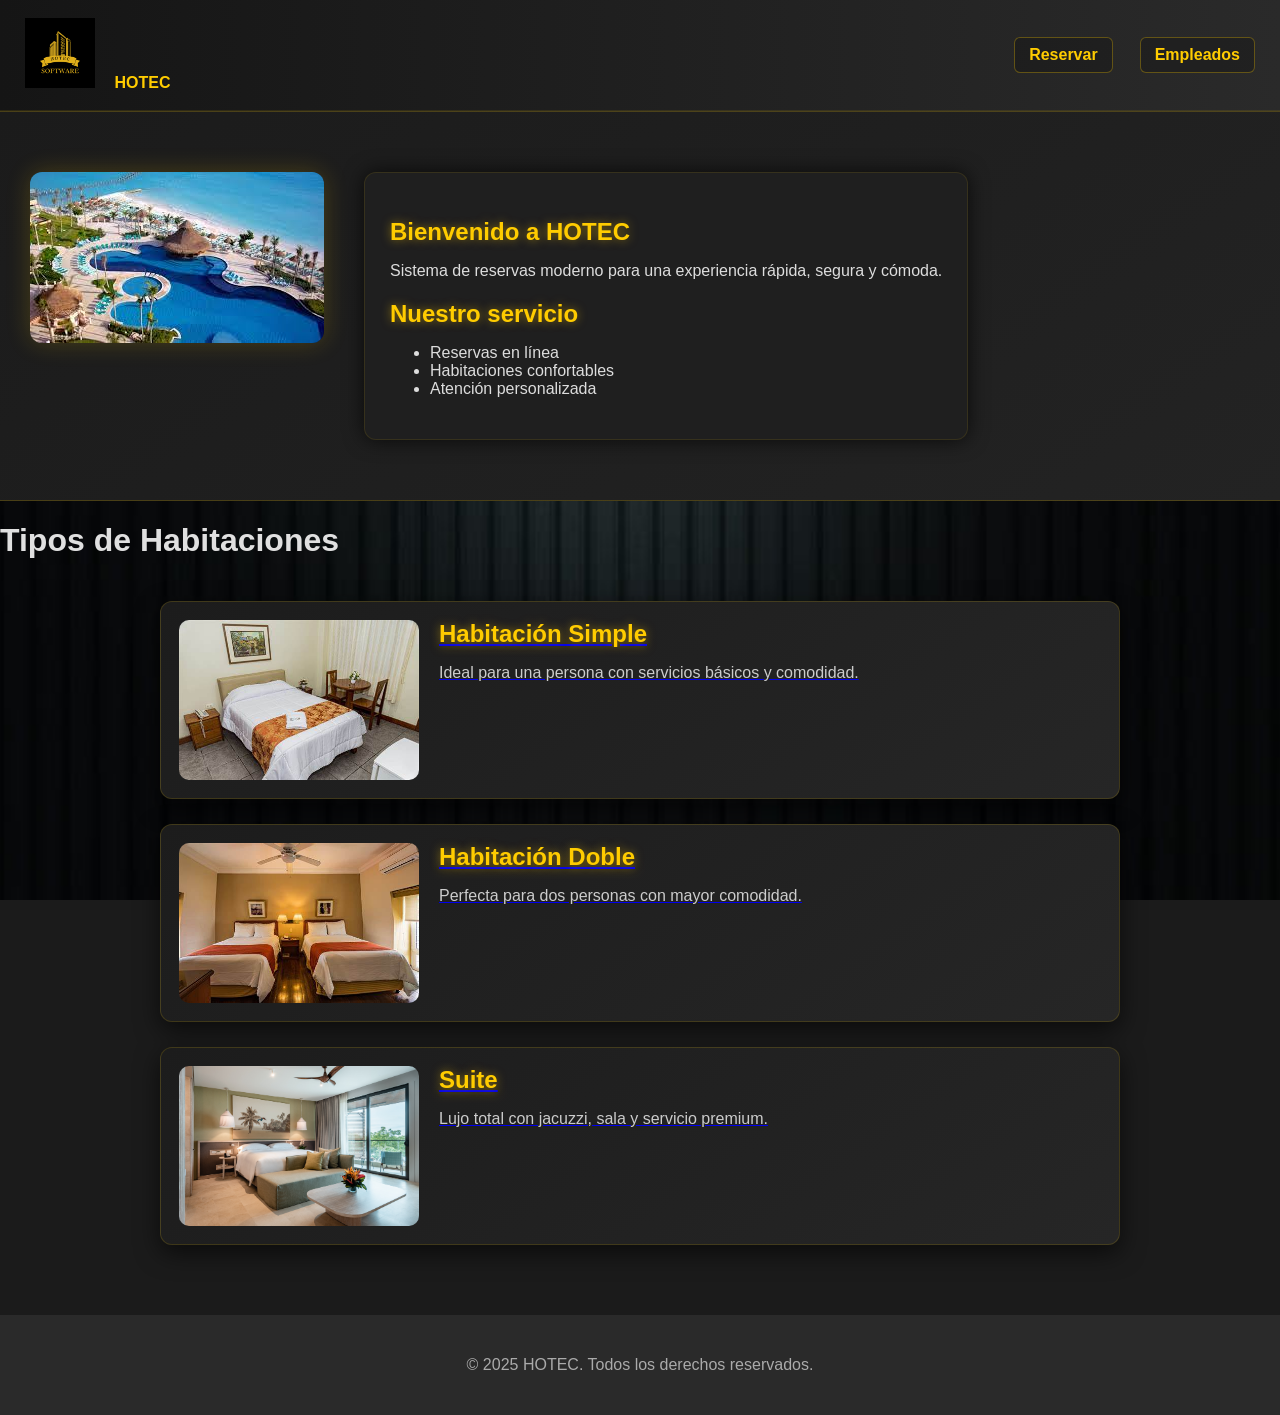
<file: HOTEC_VF/HOTEC/index.html>
<!DOCTYPE html>
<html class="no-js" lang="es" dir="ltr">
<head>
  <meta charset="utf-8">

  <link rel="stylesheet" href="assets/css/main.css">

  <link rel="icon" href="assets/img/LogoH.png" type="image/png">

  <title>HOTEC: Reservas</title>
</head>

<body>

<!-- NAV -->
<nav class="top-bar">
  <div class="top-bar-title">
    <img src="assets/img/LogoH.png" alt="Logotipo" class="logo">
    <a href="#"><strong>HOTEC</strong></a>
  </div>

  <div class="topbar-responsive-links">
    <ul class="menu simple">

      <!-- SOLO CLIENTES -->
      <li><a href="reservar.php">Reservar</a></li>

      <!-- EMPLEADOS -->
      <li><a href="../HOTEC/views/login_view.php">Empleados</a></li>

    </ul>
  </div>
</nav>

<!-- HERO -->
<div class="work-feature-block row">

  <div class="columns medium-7">
    <img class="work-feature-block-image" src="assets/img/PPH.jpeg" alt="Hotel"/>
  </div>

  <div class="columns medium-5">

    <h2>Bienvenido a HOTEC</h2>
    <p>
      Sistema de reservas moderno para una experiencia rápida, segura y cómoda.
    </p>

    <h2>Nuestro servicio</h2>
    <ul>
      <li>Reservas en línea</li>
      <li>Habitaciones confortables</li>
      <li>Atención personalizada</li>
    </ul>

  </div>

</div>

<!-- TIPOS DE HABITACIÓN -->

<h1>Tipos de Habitaciones</h1>

<div class="room-section">

  <!-- SIMPLE -->
  <a href="habitacion_simple.html">
    <div class="room-card">
      <img src="assets/img/simple.jpeg" alt="Simple">
      <div class="room-info">
        <h2>Habitación Simple</h2>
        <p>Ideal para una persona con servicios básicos y comodidad.</p>
      </div>
    </div>
  </a>

  <!-- DOBLE -->
  <a href="habitacion_doble.html">
    <div class="room-card">
      <img src="assets/img/Doble.jpeg" alt="Doble">
      <div class="room-info">
        <h2>Habitación Doble</h2>
        <p>Perfecta para dos personas con mayor comodidad.</p>
      </div>
    </div>
  </a>

  <!-- SUITE -->
  <a href="habitacion_suite.html">
    <div class="room-card">
      <img src="assets/img/SUITE.jpeg" alt="Suite">
      <div class="room-info">
        <h2>Suite</h2>
        <p>Lujo total con jacuzzi, sala y servicio premium.</p>
      </div>
    </div>
  </a>

</div>

<!-- FOOTER -->
<footer>
  <p>&copy; 2025 HOTEC. Todos los derechos reservados.</p>
</footer>

</body>
</html>
</file>
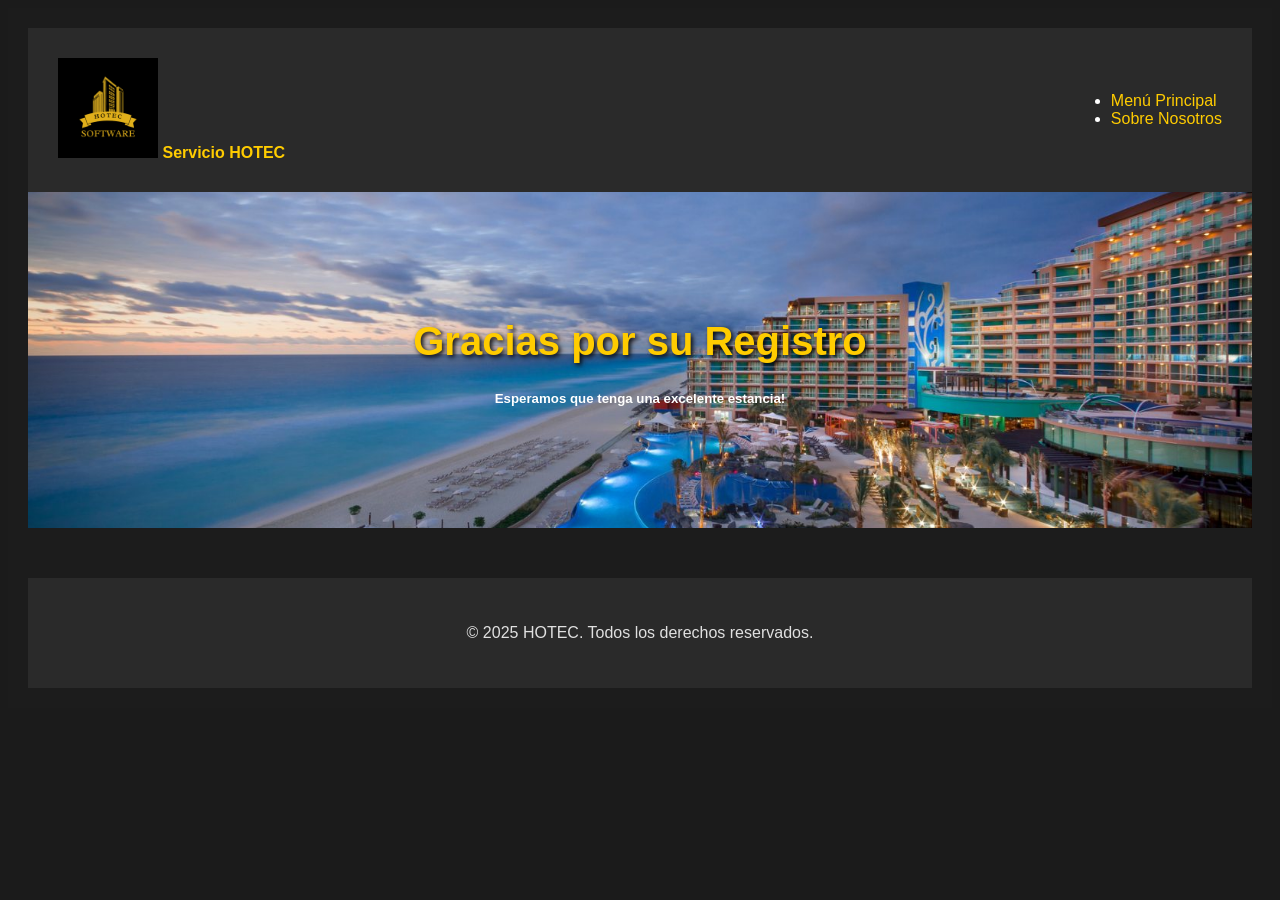
<file: HOTEC/AG.html>
<!DOCTYPE html>
<html lang="es">
<head>
  <meta charset="utf-8">
  <link rel="stylesheet" href="css/style.css">
  <link rel="icon" href="LogoH.png" type="image/png">
  <title>HOTEC!</title>
</head>
<body>
    
<nav class="top-bar">
  <div class="top-bar-title">
    <img src="LogoH.png" alt="Logotipo" class="logo">
    <a href="#"><strong>Servicio HOTEC</strong></a>
  </div>
  <div class="topbar-responsive-links">
    <ul class="menu simple">
      <li><a href="HOTEC.html">Menú Principal</a></li>
      <li><a href="#">Sobre Nosotros</a></li>
    </ul>
  </div>
</nav>

<div class="hero-section">
  <div class="hero-section-text">
    <h1>Gracias por su Registro</h1>
    <h5>Esperamos que tenga una excelente estancia!</h5>
  </div>
</div>

</body>
<footer>
  <p>&copy; 2025 HOTEC. Todos los derechos reservados.</p>
</footer>

</body>
</html>
</file>
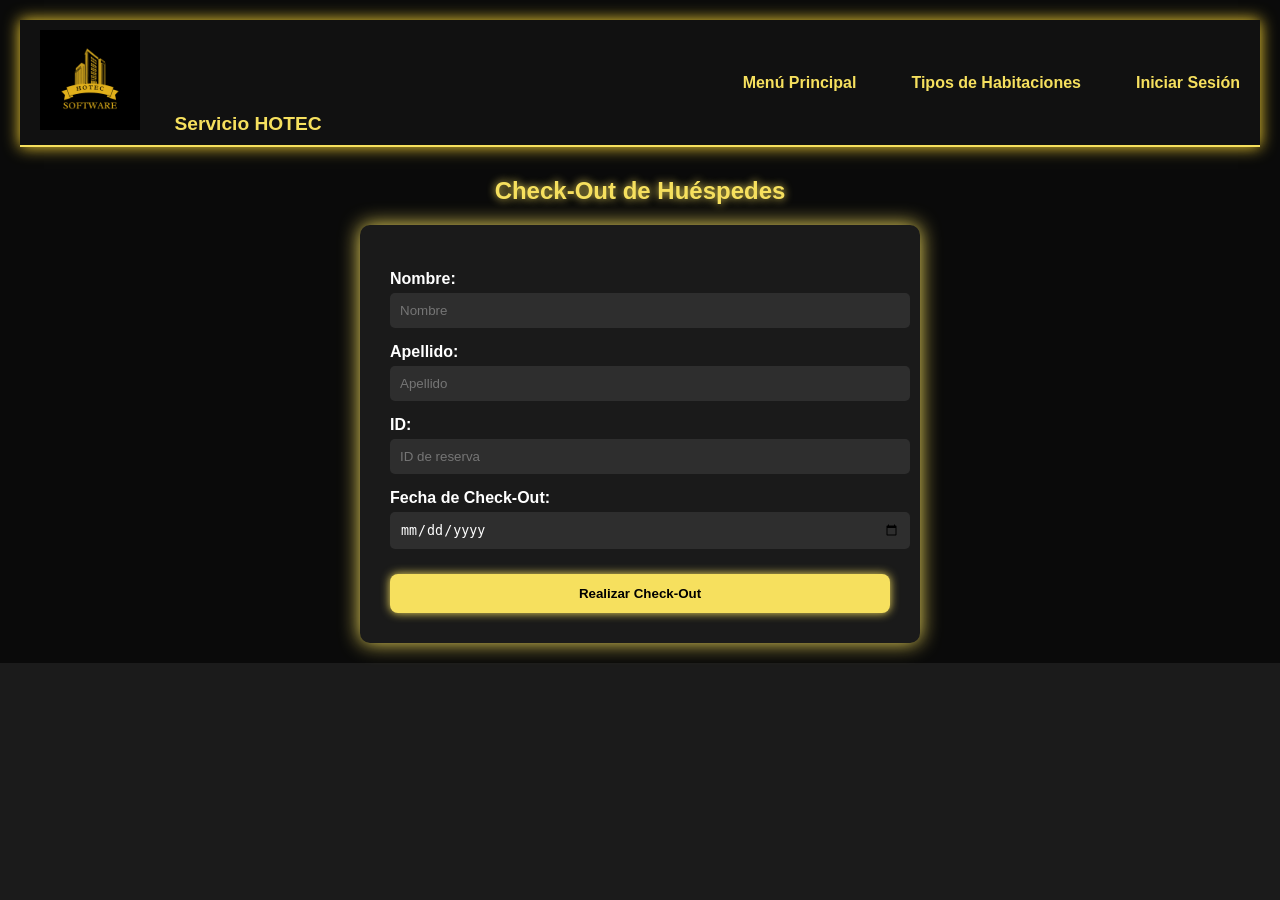
<file: HOTEC/check_out.html>
<!DOCTYPE html>
<html lang="es">
<head>
  <meta charset="UTF-8">
  <meta http-equiv="X-UA-Compatible" content="IE=edge">
  <meta name="viewport" content="width=device-width, initial-scale=1.0">
  <link rel="stylesheet" href="css/styleh.css">
  <script src="js/script.js"></script>
  <link rel="icon" href="LogoH.png" type="image/png">
  <title>Check-Out</title>
 
</head>
<body>

<nav class="top-bar">
  <div class="top-bar-title">
    <img src="LogoH.png" alt="Logotipo" class="logo">
    <a href="#"><strong>Servicio HOTEC</strong></a>
  </div>
  <div class="topbar-responsive-links">
    <ul class="menu simple">
      <li><a href="HOTEC.html">Menú Principal</a></li>
      <li><a href="Habit_Hotec.html">Tipos de Habitaciones</a></li>
      <li><a href="INICIO_HOTEC.html">Iniciar Sesión</a></li>
    </ul>
  </div>
</nav>

<h2>Check-Out de Huéspedes</h2>

<form method="POST" action="check_out.php">
  <label for="nombre">Nombre:</label>
  <input type="text" name="nombre" id="nombre" placeholder="Nombre" required pattern="[A-Za-zÁÉÍÓÚáéíóúñÑ\s]+" title="Solo letras y espacios">

  <label for="apellido">Apellido:</label>
  <input type="text" name="apellido" id="apellido" placeholder="Apellido" required pattern="[A-Za-zÁÉÍÓÚáéíóúñÑ\s]+" title="Solo letras y espacios">

  <label for="ID">ID:</label>
  <input type="number" name="ID_Reserva" id="ID_Reserva" placeholder="ID de reserva" required>

  <label for="fecha">Fecha de Check-Out:</label>
  <input type="date" name="fecha" id="fecha" required>


  <button type="submit" name="checkout">Realizar Check-Out</button>
</form>

</body>
</html>
</file>
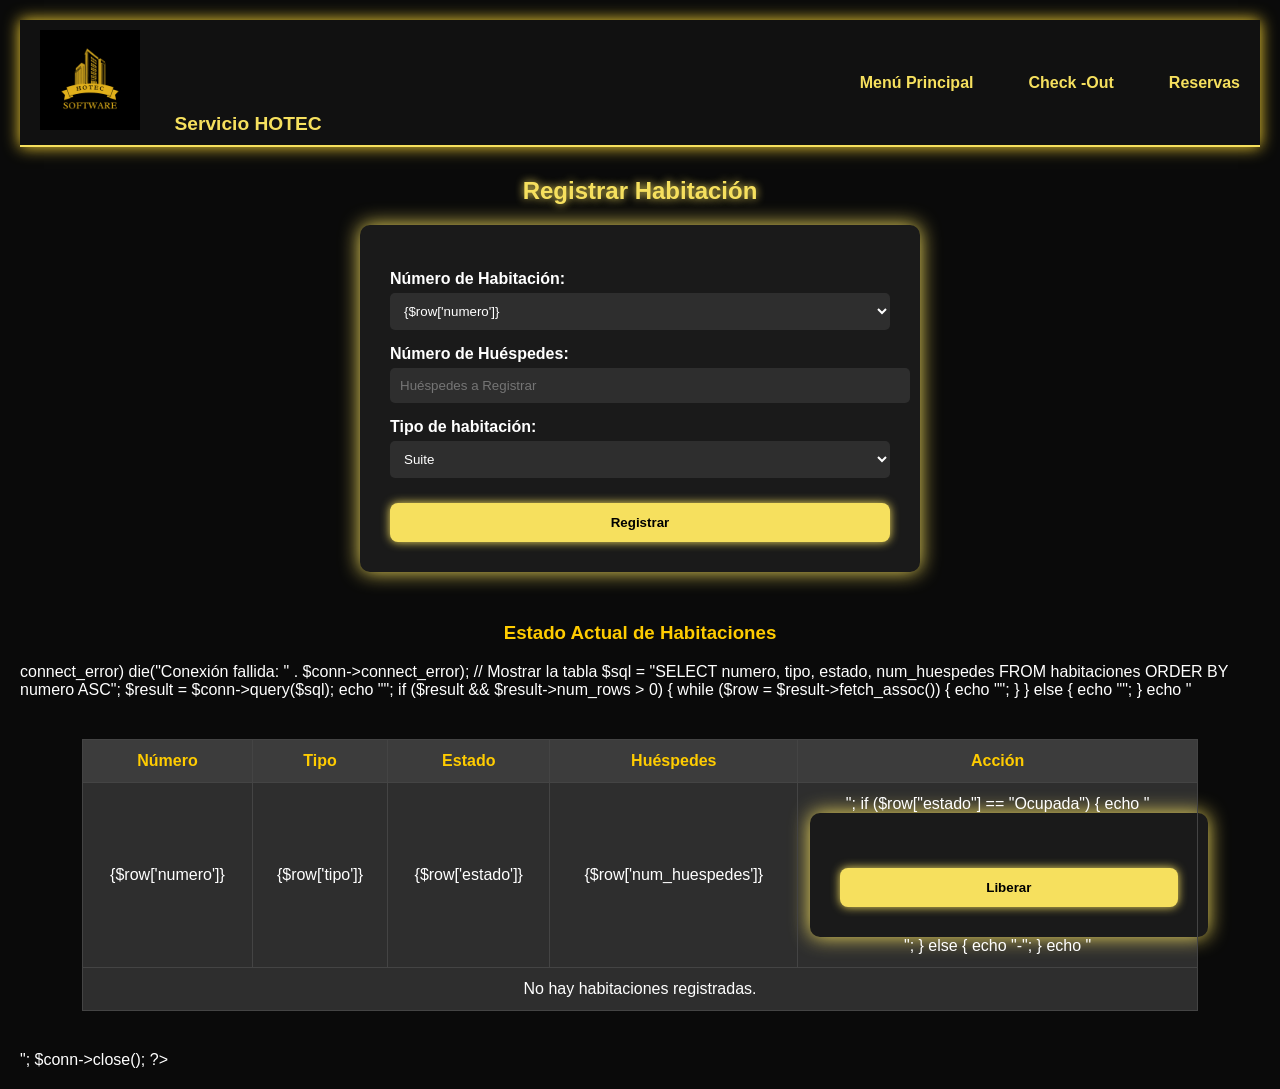
<file: HOTEC/GH_HOTEC.html>
<!DOCTYPE html>
<html lang="es">
<head>
  <meta charset="UTF-8">
  <title>HOTEC: Registro de Habitaciones</title>
  <link href="https://cdnjs.cloudflare.com/ajax/libs/font-awesome/4.7.0/css/font-awesome.css" rel="stylesheet">
  <link rel="stylesheet" href="css/styleh.css">
</head>
<body>
  <nav class="top-bar">
  <div class="top-bar-title">
    <img src="LogoH.png" alt="Logotipo" class="logo">
    <a href="#"><strong>Servicio HOTEC</strong></a>
  </div>
  <div class="topbar-responsive-links">
    <ul class="menu simple">
      <li><a href="HOTEC.html">Menú Principal</a></li>
      <li><a href="check_out.html">Check -Out</a></li>
      <li><a href="HOTEC_PW.html">Reservas</a></li>
    </ul>
  </div>
</nav>

  <h2>Registrar Habitación</h2>
  <form id="form-registro" method="POST" action="R_Habit.php">
    <label for="numero">Número de Habitación:</label>
    <select id="numero" name="numero" required>
      <!-- Opciones cargadas desde PHP con fetch -->
    </select>

    <label for="num_h">Número de Huéspedes:</label>
    <input type="number" id="num_h" name="num_h" placeholder="Huéspedes a Registrar" required>

    <label for="tipo">Tipo de habitación:</label>
    <select id="tipo" name="tipo" required>
      <option value="Suite">Suite</option>
      <option value="Doble">Doble</option>
      <option value="Simple">Simple</option>
    </select>

    <button type="submit" name="accion" value="registrar">Registrar</button>
  </form>

  <h3>Estado Actual de Habitaciones</h3>
  <div id="tabla-habitaciones">
   
  </div>

  <script>
    fetch('get_habitaciones_disponibles.php')
      .then(response => response.text())
      .then(data => {
        document.getElementById("numero").innerHTML = data;
      });

    fetch('tabla_habitaciones.php')
      .then(response => response.text())
      .then(data => {
        document.getElementById("tabla-habitaciones").innerHTML = data;
      });
  </script>
</body>
</html>
</file>
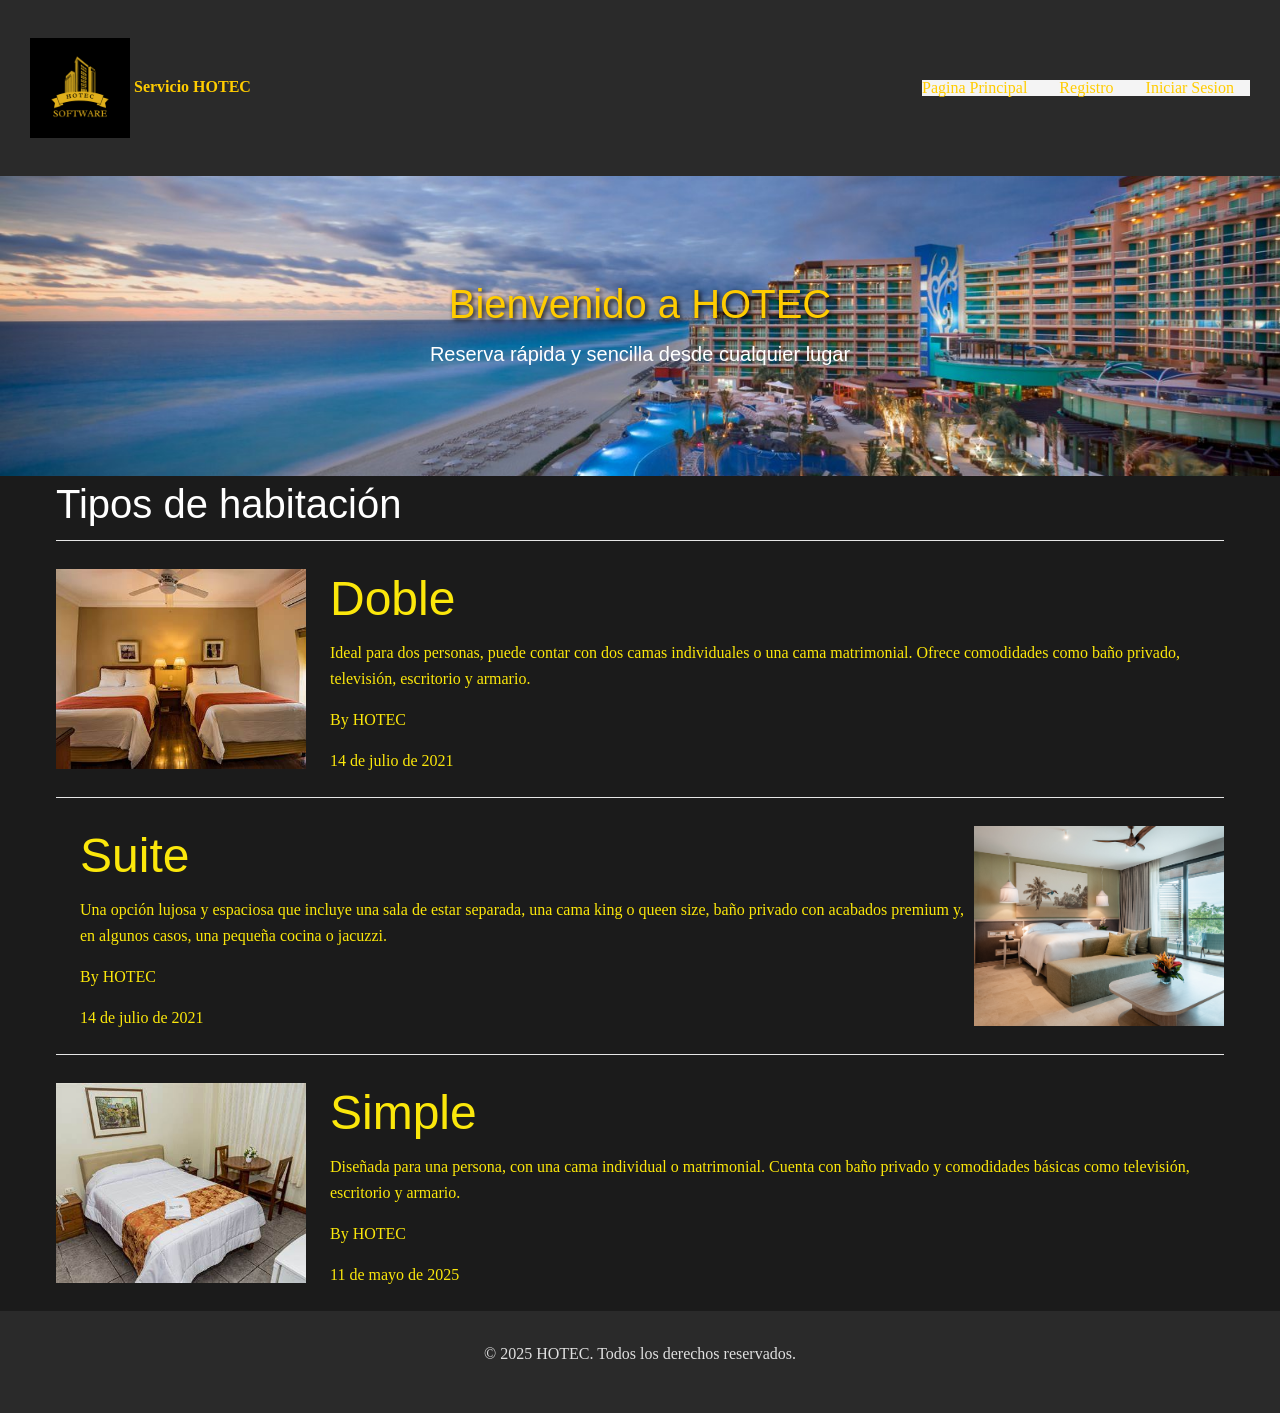
<file: HOTEC/Habit_Hotec.html>
<!DOCTYPE html>
<html lang="en" dir="ltr">
<head>
    <meta charset="utf-8">
  <meta http-equiv="x-ua-compatible" content="ie=edge">
  <title>HOTEC: Reservas</title>
  <link href="https://cdnjs.cloudflare.com/ajax/libs/font-awesome/4.7.0/css/font-awesome.css" rel="stylesheet">
  <link rel="stylesheet" href="css/foundation.css">
  <link rel="stylesheet" href="css/app.css">
  <link rel="stylesheet" href="css/stylez.css">
</head>
<body>

<nav class="top-bar">
  <div class="top-bar-title">
    <img src="LogoH.png" alt="Logotipo" class="logo">
    <a href="#"><strong>Servicio HOTEC</strong></a>
  </div>
  <div class="topbar-responsive-links">
    <ul class="menu simple">
      <li><a href="HOTEC.html">Pagina Principal</a></li>
      <li><a href="LOGIN_HOTEC.html">Registro</a></li>
      <li><a href="INICIO_HOTEC.html">Iniciar Sesion</a></li>
  </div>
</nav>

<div class="hero-section">
  <div class="hero-section-text">
    <h1>Bienvenido a HOTEC</h1>
    <h5>Reserva rápida y sencilla desde cualquier lugar</h5>
  </div>
</div>

<div class="article-row-section">
  <div class="article-row-section-inner">

    <h2 class="article-row-section-header">Tipos de habitación</h2>

    <a href="#">
      <article class="article-row">
        <div class="article-row-img">
          <img src="Doble.jpeg" alt="Habitación doble" />
        </div>
        <div class="article-row-content">
          <h1 class="article-row-content-header">Doble</h1>
          <p class="article-row-content-description">
            Ideal para dos personas, puede contar con dos camas individuales o una cama matrimonial. 
            Ofrece comodidades como baño privado, televisión, escritorio y armario.
          </p>
          <p class="article-row-content-author">By HOTEC</p>
          <time class="article-row-content-time" datetime="2021-07-14">14 de julio de 2021</time>
        </div>
      </article>
    </a>

    <a href="#">
      <article class="article-row article-row-reversed">
        <div class="article-row-img">
          <img src="SUITE.jpeg" alt="Habitación suite" />
        </div>
        <div class="article-row-content">
          <h1 class="article-row-content-header">Suite</h1>
          <p class="article-row-content-description">
            Una opción lujosa y espaciosa que incluye una sala de estar separada, una cama king o queen size, 
            baño privado con acabados premium y, en algunos casos, una pequeña cocina o jacuzzi.
          </p>
          <p class="article-row-content-author">By HOTEC</p>
          <time class="article-row-content-time" datetime="2021-07-14">14 de julio de 2021</time>
        </div>
      </article>
    </a>

    <a href="#">
      <article class="article-row">
        <div class="article-row-img">
          <img src="simple.jpeg" alt="Habitación simple" />
        </div>
        <div class="article-row-content">
          <h1 class="article-row-content-header">Simple</h1>
          <p class="article-row-content-description">
            Diseñada para una persona, con una cama individual o matrimonial. Cuenta con baño privado 
            y comodidades básicas como televisión, escritorio y armario.
          </p>
          <p class="article-row-content-author">By HOTEC</p>
          <time class="article-row-content-time" datetime="2025-05-11">11 de mayo de 2025</time>
        </div>
      </article>
    </a>

  </div>
</div>

<footer>
  <p>&copy; 2025 HOTEC. Todos los derechos reservados.</p>
</footer>

</body>
</html>
</file>
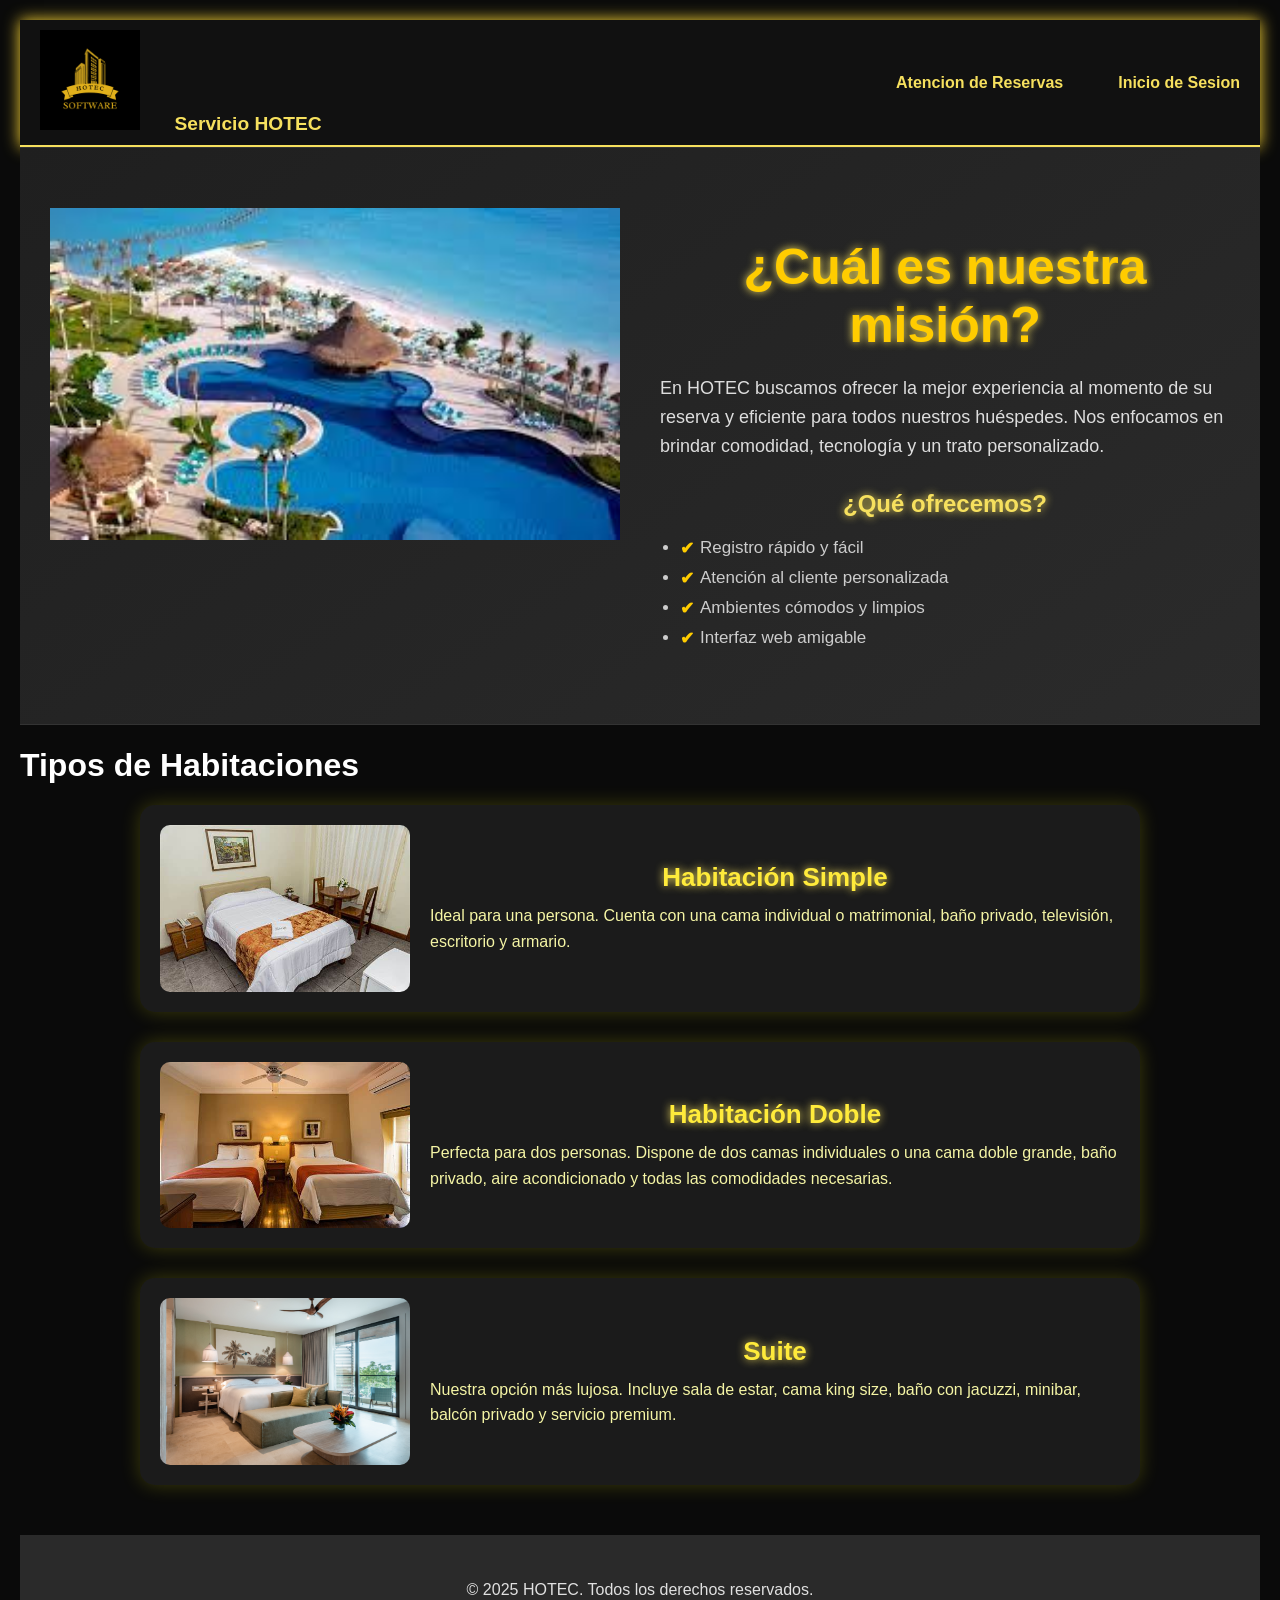
<file: HOTEC/HOTEC.html>
<!DOCTYPE html>
<html class="no-js" lang="es" dir="ltr">
<head>
  <meta charset="utf-8">
  <link rel="stylesheet" href="css/style.css">
  <link rel="icon" href="LogoH.png" type="image/png">
    <title>HOTEC: Reservas</title>
  <link rel="stylesheet" href="css/styleh.css">

  <title>HOTEC: Página de registros de usuarios</title>
</head>
<body>
<nav class="top-bar">
  <div class="top-bar-title">
    <img src="LogoH.png" alt="Logotipo" class="logo">
    <a href="#"><strong>Servicio HOTEC</strong></a>
  </div>
  <div class="topbar-responsive-links">
    <ul class="menu simple">
      <li><a href="LOGIN_HOTEC.html">Atencion de Reservas</a></li>
      <li><a href="INICIO_HOTEC.html">Inicio de Sesion</a></li>
    </ul>
  </div>
</nav>


<div class="work-feature-block row">
  <div class="columns medium-7">
    <img class="work-feature-block-image" src="PPH.jpeg" alt="Imagen del hotel"/>
  </div>
  <div class="columns medium-5">
    <h2 class="work-feature-block-header">¿Cuál es nuestra misión?</h2>
    <p>En HOTEC buscamos ofrecer la mejor experiencia al momento de su reserva y eficiente para todos nuestros huéspedes. Nos enfocamos en brindar comodidad, tecnología y un trato personalizado.</p>

    <h2>¿Qué ofrecemos?</h2>
    <ul>
      <li>Registro rápido y fácil</li>
      <li>Atención al cliente personalizada</li>
      <li>Ambientes cómodos y limpios</li>
      <li>Interfaz web amigable</li>
    </ul>
  </div>
</div>



  <h1>Tipos de Habitaciones</h1>

  <div class="room-section">

    <div class="room-card">
      <img src="simple.jpeg" alt="Habitación Simple">
      <div class="room-info">
        <h2>Habitación Simple</h2>
        <p>Ideal para una persona. Cuenta con una cama individual o matrimonial, baño privado, televisión, escritorio y armario.</p>
      </div>
    </div>

    <div class="room-card">
      <img src="Doble.jpeg" alt="Habitación Doble">
      <div class="room-info">
        <h2>Habitación Doble</h2>
        <p>Perfecta para dos personas. Dispone de dos camas individuales o una cama doble grande, baño privado, aire acondicionado y todas las comodidades necesarias.</p>
      </div>
    </div>

    <div class="room-card">
      <img src="SUITE.jpeg" alt="Suite">
      <div class="room-info">
        <h2>Suite</h2>
        <p>Nuestra opción más lujosa. Incluye sala de estar, cama king size, baño con jacuzzi, minibar, balcón privado y servicio premium.</p>
      </div>
    </div>

  </div>


<footer>
  <p>&copy; 2025 HOTEC. Todos los derechos reservados.</p>
</footer>

</body>
</html>
</file>
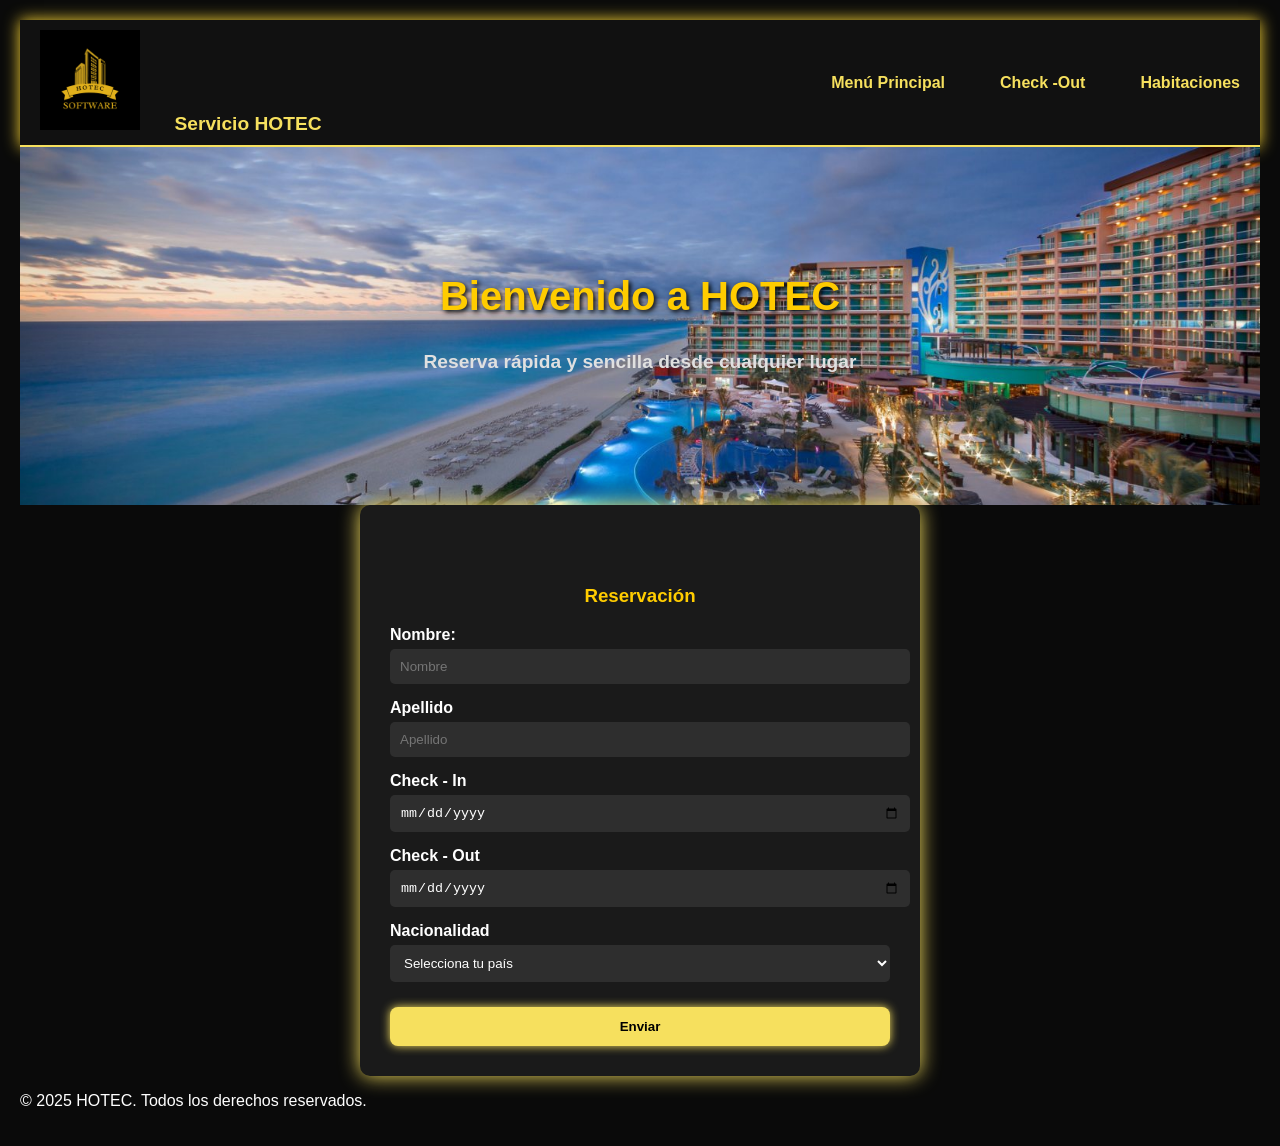
<file: HOTEC/HOTEC_PW.html>
<!DOCTYPE html>
<html lang="es">
<head>
  <meta charset="utf-8">
  <link rel="stylesheet" href="css/styleh.css">
  <link rel="icon" href="LogoH.png" type="image/png">
  <title>HOTEC: 80s, 90s y más!</title>
</head>
<body>

<nav class="top-bar">
  <div class="top-bar-title">
    <img src="LogoH.png" alt="Logotipo" class="logo">
    <a href="#"><strong>Servicio HOTEC</strong></a>
  </div>
  <div class="topbar-responsive-links">
    <ul class="menu simple">
      <li><a href="HOTEC.html">Menú Principal</a></li>
      <li><a href="check_out.html">Check -Out</a></li>
      <li><a href="GH_HOTEC.html">Habitaciones</a></li>
    </ul>
  </div>
</nav>

<div class="hero-section">
  <div class="hero-section-text">
    <h1>Bienvenido a HOTEC</h1>
    <h5>Reserva rápida y sencilla desde cualquier lugar</h5>
  </div>
</div>


  <form id="reservation-form" action="insert_reserva.php" method="POST">
    <h3>Reservación</h3>
    <label for="nombre">Nombre:</label>
    <input type="text" name="nombre" placeholder="Nombre" required>
    <label for="apellido">Apellido</label>
    <input type="text" name="apellido" placeholder="Apellido" required>
    <label for="check_in">Check - In</i></label>
    <input type="date" name="check_in" required>
     <label for="check_out">Check - Out</i></label>
    <input type="date" name="check_out" required>
    <label for="ncionalidad"> Nacionalidad</i></label>
    <select name="nacionalidad" required>
      <option value="">Selecciona tu país</option>
      <option value="Mexico">México</option>
      <option value="Estados Unidos">Estados Unidos</option>
      <option value="Francia">Francia</option>
      <option value="Filipinas">Filipinas</option>
      <option value="Alemania">Alemania</option>
      <option value="China">China</option>
      <option value="Japon">Japón</option>
      <option value="Colombia">Colombia</option>
      <option value="Corea">Corea</option>
      <option value="Nueva Zelanda">Nueva Zelanda</option>
    </select>
    <button type="submit">Enviar</button>
  </form>


<footer>
  <p>&copy; 2025 HOTEC. Todos los derechos reservados.</p>
</footer>

</body>
</html>
</file>
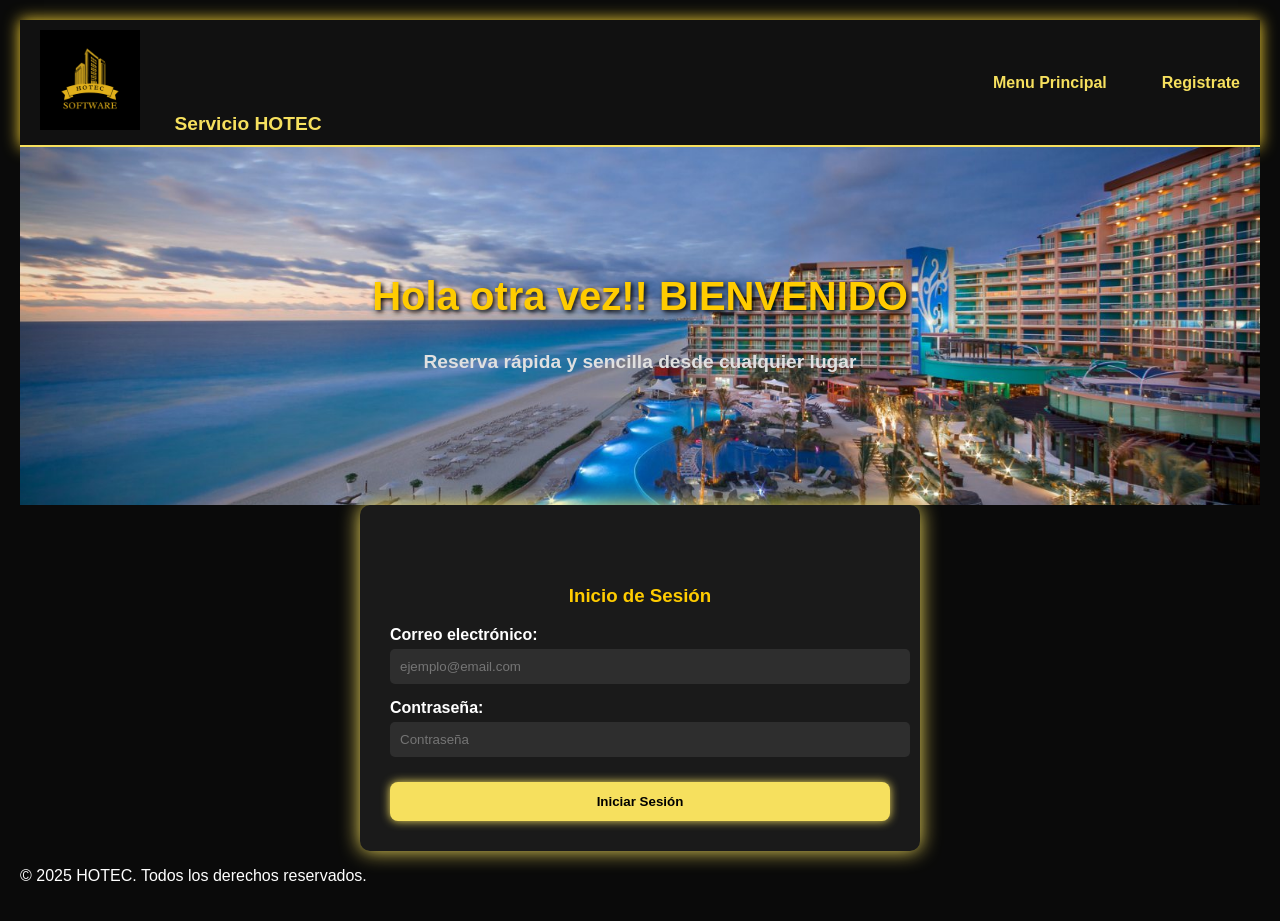
<file: HOTEC/INICIO_HOTEC.html>
<!DOCTYPE html>
<html lang="es">
<head>
    <meta charset="UTF-8">
    <meta name="viewport" content="width=device-width, initial-scale=1.0">
    <title>Login HOTEC</title>
    <link rel="stylesheet" href="css/styleh.css" src="js/script.js">
    <link rel="icon" href="LogoH.png" type="image/png">
    
</head>
<body>

<nav class="top-bar">
    <div class="top-bar-title">
        <img src="LogoH.png" alt="Logotipo" class="logo">
        <a href="#"><strong>Servicio HOTEC</strong></a>
    </div>
    <div class="topbar-responsive-links">
        <ul class="menu simple">
            <li><a href="HOTEC.html">Menu Principal</a></li>
            <li><a href="LOGIN_HOTEC.html">Registrate</a></li>
        </ul>
    </div>
</nav>

<div class="hero-section">
    <div class="hero-section-text">
        <h1>Hola otra vez!! BIENVENIDO</h1>
        <h5>Reserva rápida y sencilla desde cualquier lugar</h5>
    </div>
</div>


  <form id="login-form" action="InicioS.php" method="POST">
<form id="login-form" action="InicioS.php" method="POST">
    <h3>Inicio de Sesión</h3>
    
    <label for="correo_e">Correo electrónico:</label>
    <input type="email" id="correo_e" name="correo_e" placeholder="ejemplo@email.com" required>

    <label for="contrasena">Contraseña:</label>
    <input type="password" id="contrasena" name="contrasena" placeholder="Contraseña" required>

    <button type="submit">Iniciar Sesión</button>
</form>

</form>



<footer>
    <p>&copy; 2025 HOTEC. Todos los derechos reservados.</p>
</footer>

</body>
</html>
</file>
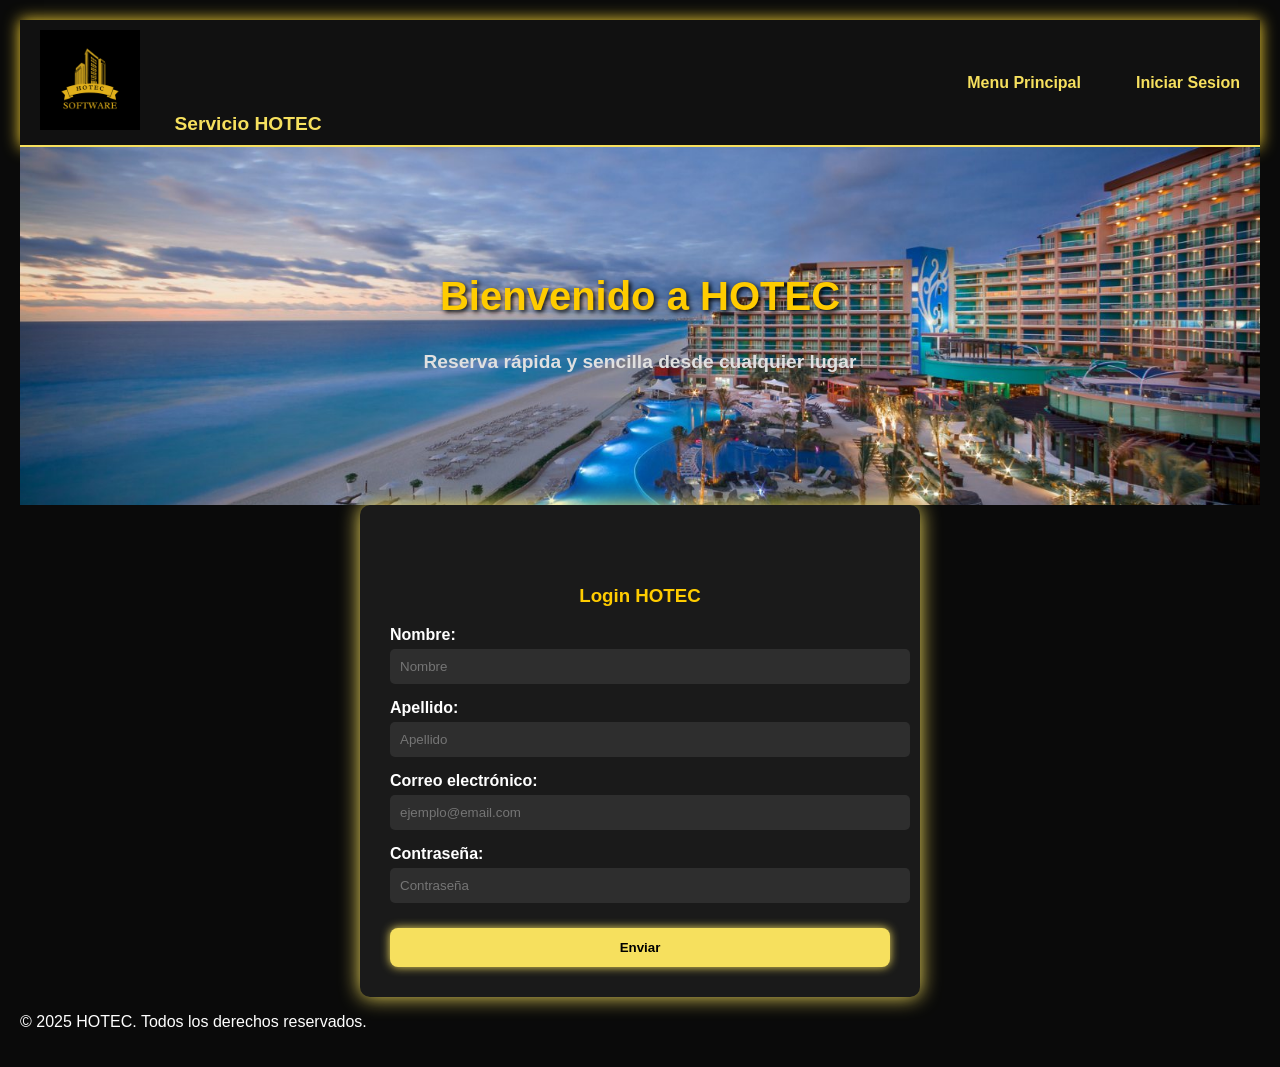
<file: HOTEC/LOGIN_HOTEC.html>
<!DOCTYPE html>
<html lang="en">
<head>
  <meta charset="UTF-8">
  <meta http-equiv="X-UA-Compatible" content="IE=edge">
  <meta name="viewport" content="width=device-width, initial-scale=1.0">
  <link rel="stylesheet" href="css/styleh.css">
  <script src="js/script.js"></script>
  <link rel="icon" href="LogoH.png" type="image/png">
  <title>Registro HOTEC</title>
</head>
<body>

<nav class="top-bar">
  <div class="top-bar-title">
    <img src="LogoH.png" alt="Logotipo" class="logo">
    <a href="#"><strong>Servicio HOTEC</strong></a>
  </div>
  <div class="topbar-responsive-links">
    <ul class="menu simple">
      <li><a href="HOTEC.html">Menu Principal</a></li>
      <li><a href="INICIO_HOTEC.html">Iniciar Sesion</a></li>
    </ul>
  </div>
</nav> 

<div class="hero-section">
  <div class="hero-section-text">
    <h1>Bienvenido a HOTEC</h1>
    <h5>Reserva rápida y sencilla desde cualquier lugar</h5>
  </div>
</div>



  <form id="login-form" action="base_login.php" method="POST">
    <h3>Login HOTEC</h3>

    <label for="nombre">Nombre:</label>
    <input type="text" id="nombre" name="nombre" placeholder="Nombre" required>

    <label for="apellido">Apellido:</label>
    <input type="text" id="apellido" name="apellido" placeholder="Apellido" required>

    <label for="correo">Correo electrónico:</label>
    <input type="email" id="correo" name="correo" placeholder="ejemplo@email.com" required>

    <label for="password">Contraseña:</label>
    <input type="password" id="password" name="password" placeholder="Contraseña" required>

    <button type="submit">Enviar</button>
  </form>

<footer>
  <p>&copy; 2025 HOTEC. Todos los derechos reservados.</p>
</footer>

</body>
</html>
</file>
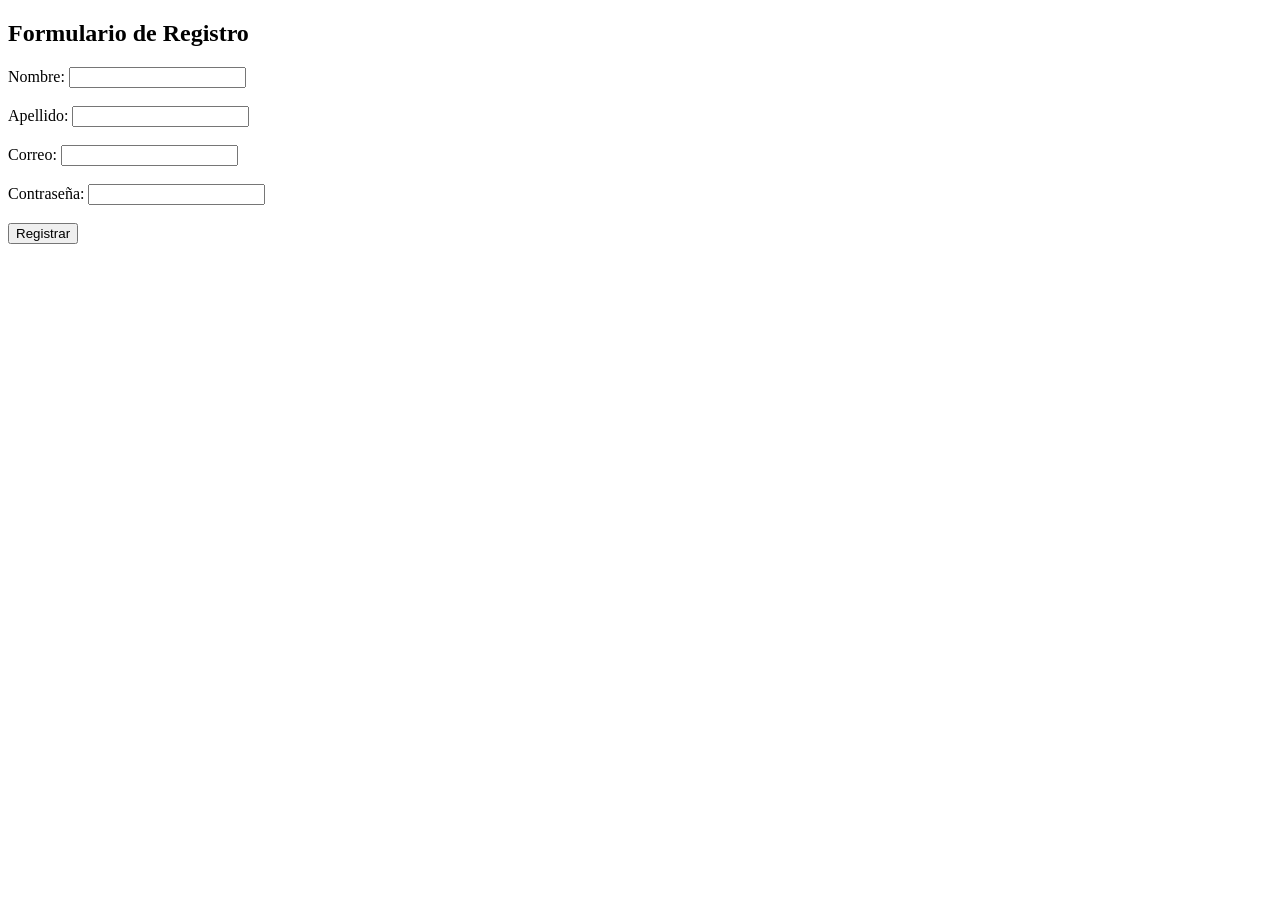
<file: HOTEC/registro.html>
<!DOCTYPE html>
<html lang="es">
<head>
  <meta charset="UTF-8">
  <title>Registro de Usuario</title>
</head>
<body>
  <h2>Formulario de Registro</h2>
  <form action="base_login.php" method="POST">
    <label for="nombre">Nombre:</label>
    <input type="text" name="nombre" required><br><br>

    <label for="apellido">Apellido:</label>
    <input type="text" name="apellido" required><br><br>

    <label for="correo">Correo:</label>
    <input type="email" name="correo" required><br><br>

    <label for="password">Contraseña:</label>
    <input type="password" name="password" required><br><br>

    <input type="submit" value="Registrar">
  </form>
</body>
</html>
</file>
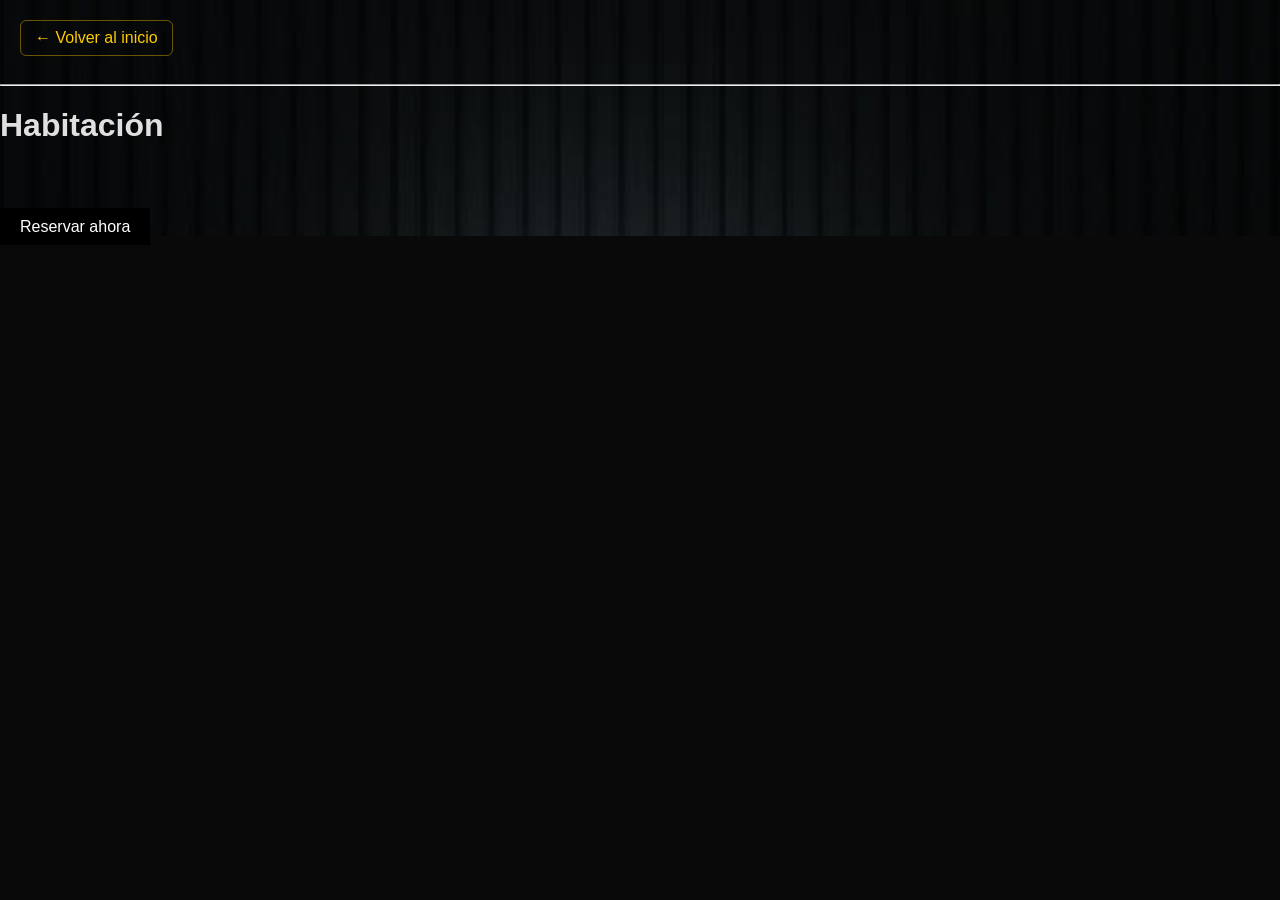
<file: HOTEC_VF/HOTEC/habitacion_detalle.html>
<!DOCTYPE html>
<html lang="es">
<head>
    <meta charset="UTF-8">
    <title>Detalle de habitación</title>

    <link rel="stylesheet" href="assets/css/main.css">
</head>

<body>

<a class="btn-volver" href="index.html">← Volver al inicio</a>

<hr>

<h1 id="titulo">Habitación</h1>

<img id="imagen" style="max-width:400px;">

<p id="descripcion"></p>

<br>

<a id="btnReservar" style="padding:10px 20px; background:black; color:white;">
    Reservar ahora
</a>

<script>
const params = new URLSearchParams(window.location.search);
const id = params.get("id");

const data = {
    1: {
        nombre: "Habitación Simple",
        desc: "Ideal para una persona con comodidades básicas.",
        img: "assets/img/simple.jpeg"
    },
    2: {
        nombre: "Habitación Doble",
        desc: "Perfecta para dos personas con mayor comodidad.",
        img: "assets/img/Doble.jpeg"
    },
    3: {
        nombre: "Suite",
        desc: "Habitación de lujo con sala y jacuzzi.",
        img: "assets/img/SUITE.jpeg"
    }
};

if(data[id]){
    document.getElementById("titulo").innerText = data[id].nombre;
    document.getElementById("descripcion").innerText = data[id].desc;
    document.getElementById("imagen").src = data[id].img;
    document.getElementById("btnReservar").href = "reservar.html?tipo=" + id;
}
</script>

</body>
</html>
</file>
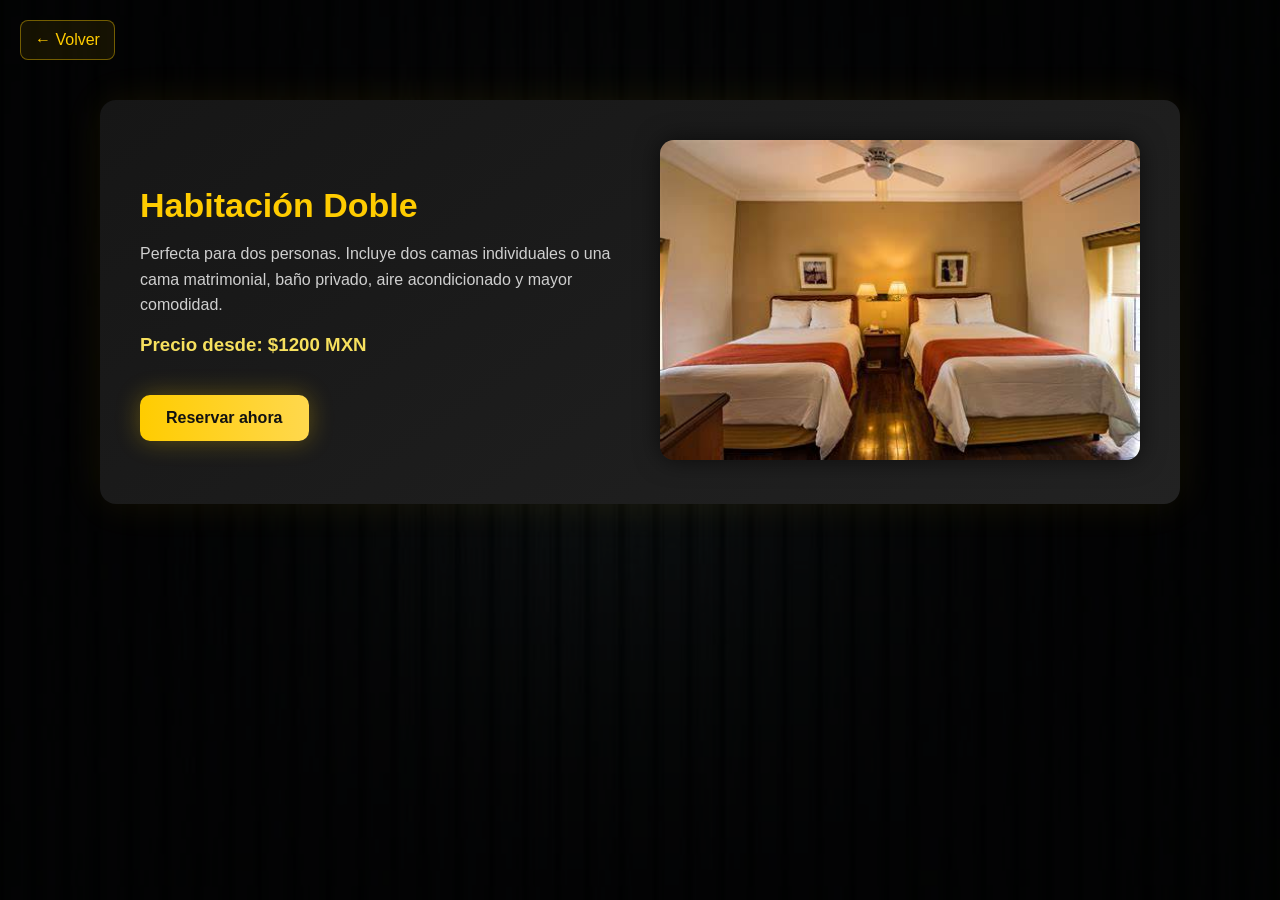
<file: HOTEC_VF/HOTEC/habitacion_doble.html>
<!DOCTYPE html>
<html lang="es">
<head>
    <meta charset="UTF-8">
    <title>Habitación Doble - HOTEC</title>
    <link rel="stylesheet" href="assets/css/rooms.css">
</head>

<body>

<a class="btn-volver" href="index.html">← Volver</a>

<div class="room-detail">

    <div class="room-text">

        <h1>Habitación Doble</h1>

        <p>
            Perfecta para dos personas. Incluye dos camas individuales o una cama matrimonial,
            baño privado, aire acondicionado y mayor comodidad.
        </p>

        <h3>Precio desde: $1200 MXN</h3>

        <a href="reservar.php" class="btn-reservar">Reservar ahora</a>

    </div>

    <div class="room-image">
        <img src="assets/img/Doble.jpeg" alt="Habitación Doble">
    </div>

</div>

</body>
</html>
</file>
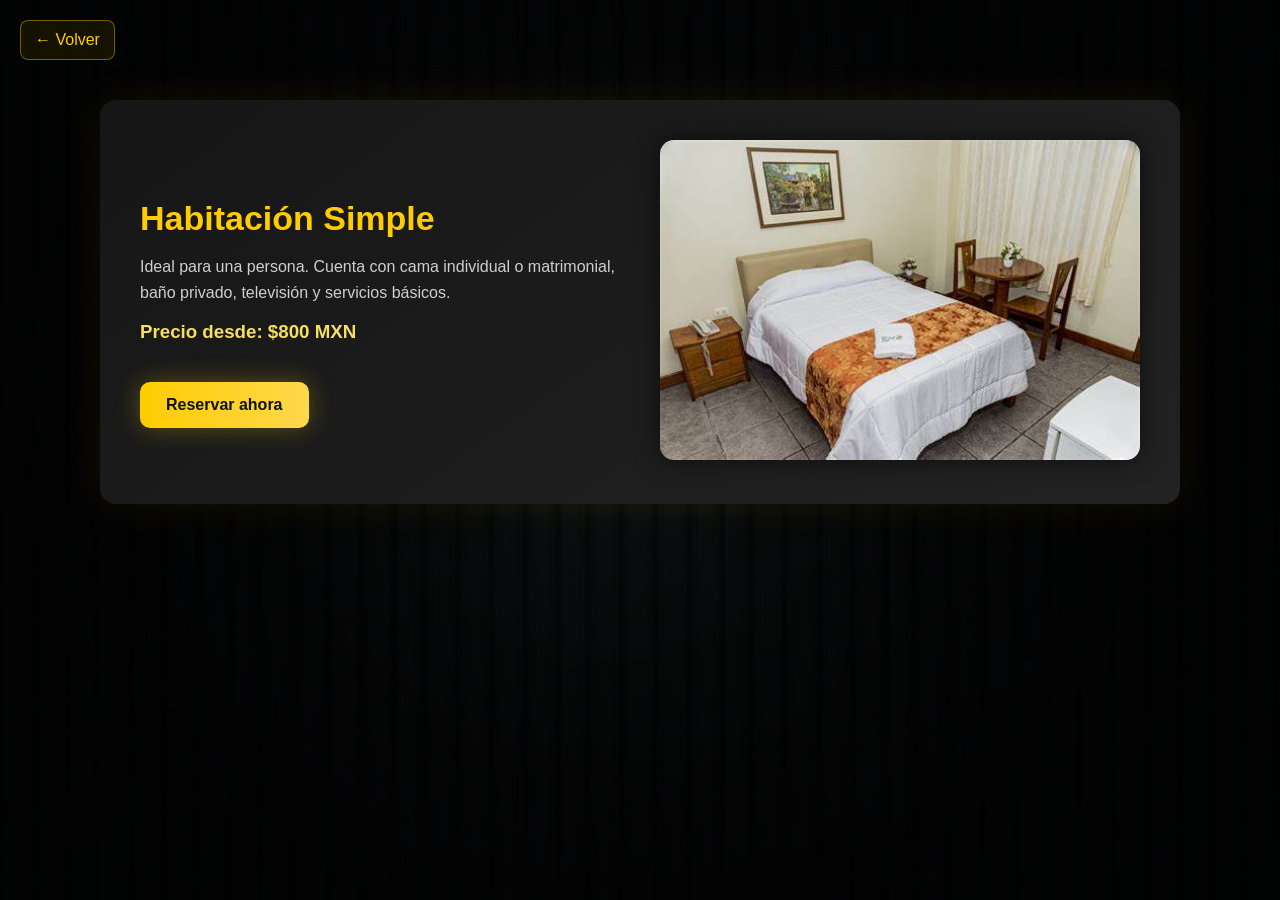
<file: HOTEC_VF/HOTEC/habitacion_simple.html>
<!DOCTYPE html>
<html lang="es">
<head>
    <meta charset="UTF-8">
    <title>Habitación Simple - HOTEC</title>
    <link rel="stylesheet" href="assets/css/rooms.css">
</head>

<body>

<a class="btn-volver" href="index.html">← Volver</a>

<div class="room-detail">

    <div class="room-text">

        <h1>Habitación Simple</h1>

        <p>
            Ideal para una persona. Cuenta con cama individual o matrimonial,
            baño privado, televisión y servicios básicos.
        </p>

        <h3>Precio desde: $800 MXN</h3>

        <a href="reservar.php" class="btn-reservar">Reservar ahora</a>

    </div>

    <div class="room-image">
        <img src="assets/img/simple.jpeg" alt="Habitación Simple">
    </div>

</div>

</body>
</html>
</file>
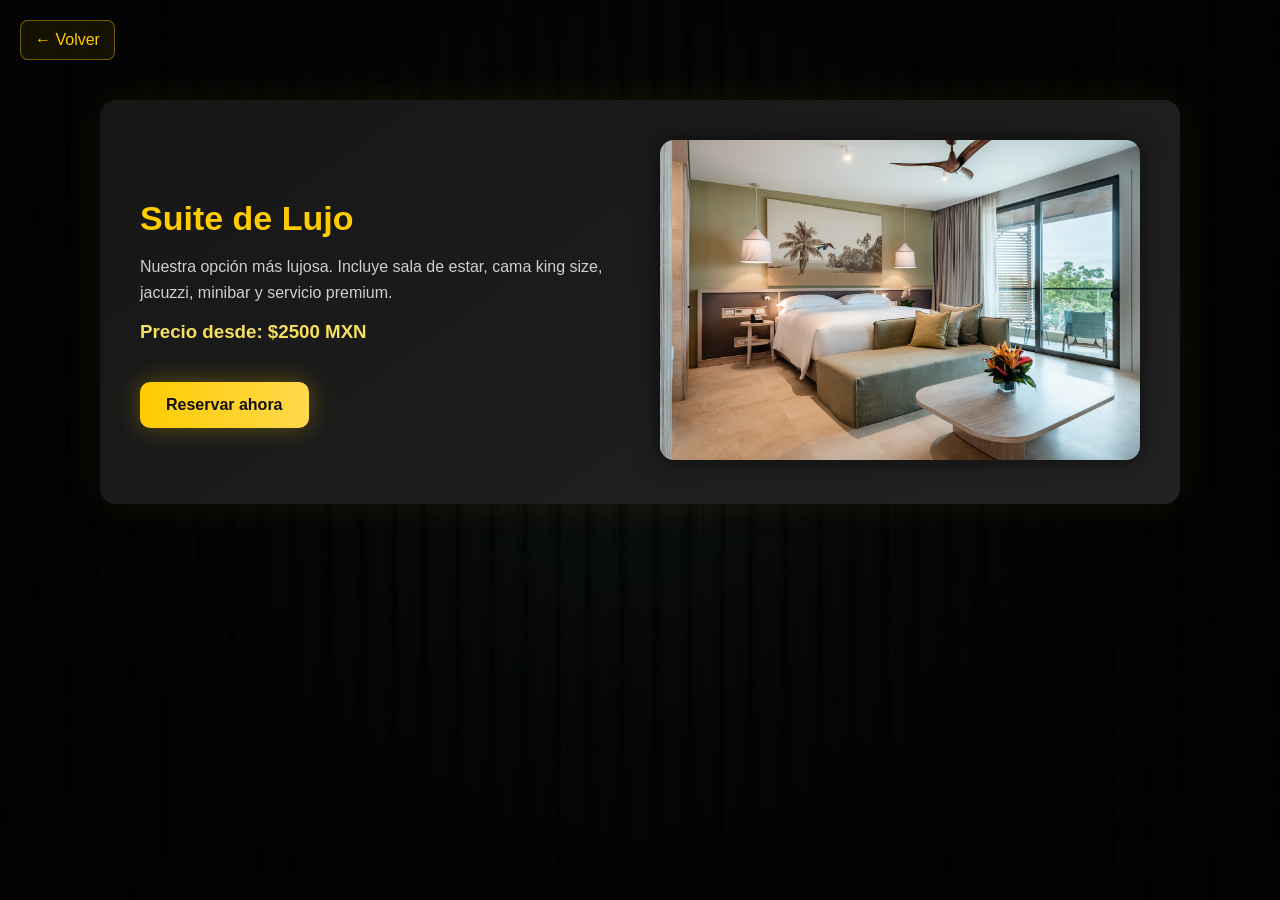
<file: HOTEC_VF/HOTEC/habitacion_suite.html>
<!DOCTYPE html>
<html lang="es">
<head>
    <meta charset="UTF-8">
    <title>Suite - HOTEC</title>
    <link rel="stylesheet" href="assets/css/rooms.css">
</head>

<body>

<a class="btn-volver" href="index.html">← Volver</a>

<div class="room-detail">

    <div class="room-text">

        <h1>Suite de Lujo</h1>

        <p>
            Nuestra opción más lujosa. Incluye sala de estar, cama king size,
            jacuzzi, minibar y servicio premium.
        </p>

        <h3>Precio desde: $2500 MXN</h3>

        <a href="reservar.php" class="btn-reservar">Reservar ahora</a>

    </div>

    <div class="room-image">
        <img src="assets/img/SUITE.jpeg" alt="Suite">
    </div>

</div>

</body>
</html>
</file>
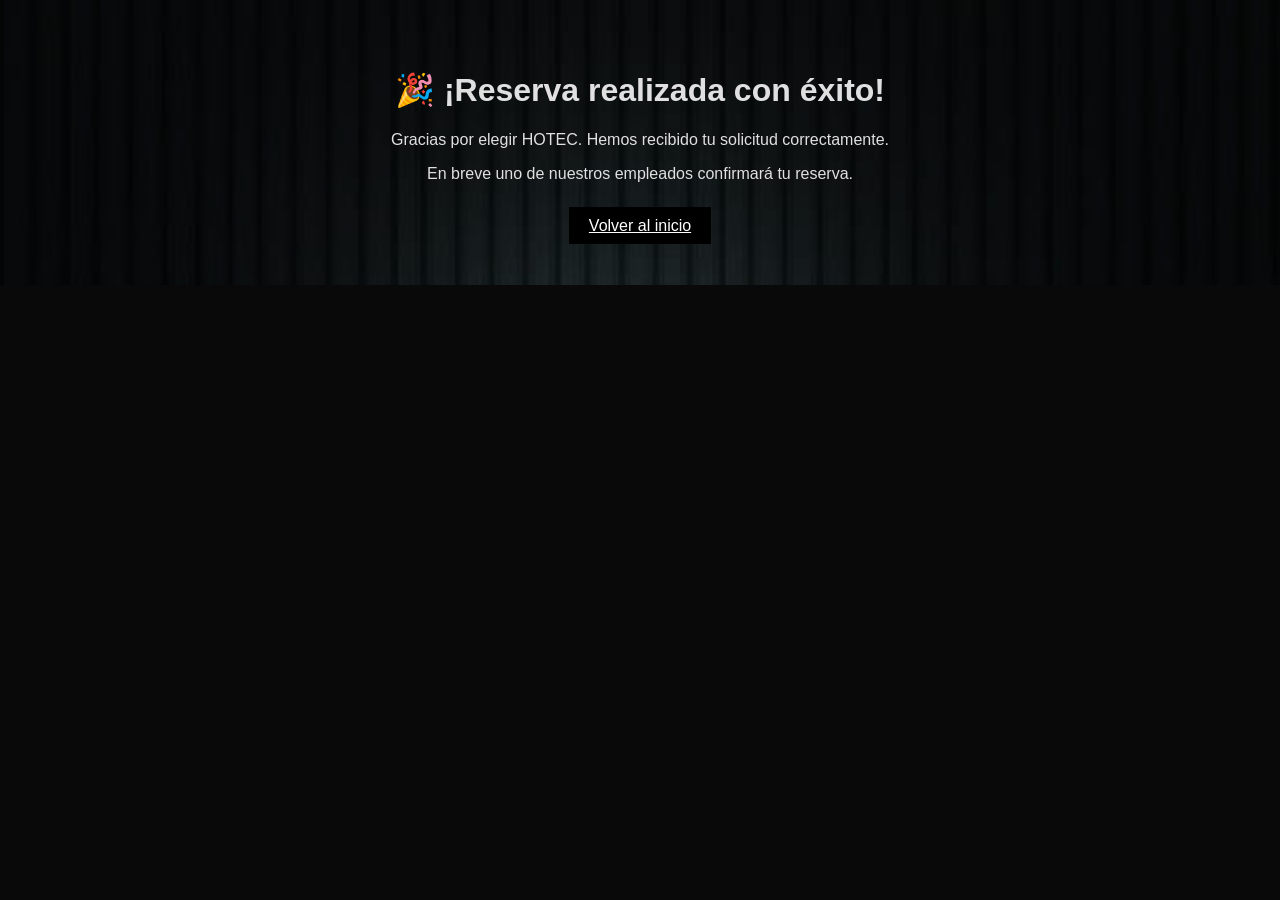
<file: HOTEC_VF/HOTEC/reserva_exitosa.html>
<!DOCTYPE html>
<html lang="es">
<head>
    <meta charset="UTF-8">
    <title>Reserva Exitosa</title>

    <link rel="stylesheet" href="assets/css/main.css">
</head>

<body style="text-align:center; padding:50px;">

<h1>🎉 ¡Reserva realizada con éxito!</h1>

<p>Gracias por elegir HOTEC. Hemos recibido tu solicitud correctamente.</p>

<p>En breve uno de nuestros empleados confirmará tu reserva.</p>

<br>

<a href="index.html" style="padding:10px 20px; background:black; color:white;">
    Volver al inicio
</a>

</body>
</html>
</file>
<file: HOTEC_VF/HOTEC/assets/css/main.css>
:root{
  --bg:#1b1b1b;
  --bg2:#2a2a2a;
  --card:#222;
  --text:#e0e0e0;
  --primary:#ffcc00;
  --primary-soft:#f6e05e;
  --glow:rgba(255,204,0,0.5);
  --border:#333;
}

/* =====================
   BASE GLOBAL
===================== */
*{
  box-sizing:border-box;
}

body, html{
  margin:0;
  padding:0;
  background:var(--bg);
  color:var(--text);
  font-family: Arial, sans-serif;
}

/* =====================
   NAVBAR (UNIFICADO)
===================== */
.top-bar{
  background:linear-gradient(90deg, #151515, var(--bg2));
  padding:18px 25px;
  display:flex;
  justify-content:space-between;
  align-items:center;
  box-shadow:0 5px 20px rgba(0,0,0,0.7);
  border-bottom:1px solid rgba(255,204,0,0.1);
}

.top-bar a{
  color:var(--primary);
  text-decoration:none;
  font-weight:bold;
  margin-left:15px;
  transition:0.2s;
}

.top-bar a:hover{
  text-shadow:0 0 10px var(--glow);
}

/* =====================
   HERO UNIFICADO
===================== */
.hero-section{
  position:relative;
  background-size:cover;
  background-position:center;
  padding:100px 40px;
  text-align:center;
}

.hero-section::before{
  content:"";
  position:absolute;
  inset:0;
  background:rgba(0,0,0,0.65);
}

.hero-section-text{
  position:relative;
  z-index:2;
}

.hero-section-text h1{
  color:var(--primary);
  font-size:3rem;
  text-shadow:0 0 20px var(--glow);
}

.hero-section-text h5{
  color:#ddd;
}

/* =====================
   CARDS HABITACIONES
===================== */
.room-section{
  display:flex;
  flex-direction:column;
  gap:25px;
  max-width:1000px;
  margin:auto;
  padding:20px;
}

.room-card{
  display:flex;
  gap:20px;
  background:linear-gradient(145deg, #1c1c1c, #262626);
  padding:18px;
  border-radius:12px;
  border:1px solid rgba(255,204,0,0.08);
  box-shadow:0 8px 25px rgba(0,0,0,0.6);
  transition:0.3s;
}

.room-card:hover{
  transform:translateY(-6px);
  box-shadow:0 0 25px var(--glow);
  border-color:rgba(255,204,0,0.25);
}

.room-card img{
  width:240px;
  border-radius:10px;
}

.room-info h2{
  color:var(--primary);
  margin:0;
  text-shadow:0 0 10px var(--glow);
}

.room-info p{
  color:#ccc;
}

/* =====================
   FORMULARIOS (UNIFICADO FINAL)
===================== */
form{
  max-width:520px;
  margin:auto;
  background:linear-gradient(145deg, #1c1c1c, #252525);
  padding:25px;
  border-radius:12px;
  box-shadow:0 0 25px rgba(0,0,0,0.7);
  border:1px solid rgba(255,204,0,0.08);
}

label{
  display:block;
  margin-top:12px;
  color:var(--primary);
  font-weight:bold;
}

input, select{
  width:100%;
  padding:10px;
  margin-top:6px;
  background:#2e2e2e;
  border:none;
  border-radius:6px;
  color:white;
}

input:focus, select:focus{
  outline:none;
  box-shadow:0 0 10px var(--glow);
}

/* =====================
   BOTONES
===================== */
button{
  width:100%;
  padding:12px;
  margin-top:15px;
  background:linear-gradient(90deg, var(--primary), #ffd84d);
  border:none;
  font-weight:bold;
  cursor:pointer;
  border-radius:6px;
  transition:0.2s;
}

button:hover{
  transform:scale(1.03);
  box-shadow:0 0 18px var(--glow);
}

/* =====================
   TABLAS (PANEL HOTEL)
===================== */
table{
  width:92%;
  margin:30px auto;
  border-collapse:collapse;
  background:#1f1f1f;
  box-shadow:0 0 20px rgba(0,0,0,0.7);
  border-radius:10px;
  overflow:hidden;
}

th{
  background:#111;
  color:var(--primary);
  padding:12px;
}

td{
  padding:12px;
  border-bottom:1px solid var(--border);
  color:#ddd;
}

tr:hover{
  background:#2a2a2a;
}

/* =====================
   FOOTER UNIFICADO
===================== */
footer{
  background:var(--bg2);
  text-align:center;
  padding:25px;
  margin-top:50px;
  color:#aaa;
}

/* =====================
   UTILIDADES
===================== */
.text-center{
  text-align:center;
}

.glow{
  text-shadow:0 0 10px var(--glow);
}

/* =========================
   🔥 FIX VISUAL HOTEC
========================= */

/* LOGO FIX */
.logo{
  width: 70px;
  height: 70px;
  object-fit: contain;
}

/* NAVBAR LINKS COMO BOTONES */
.topbar-responsive-links ul{
  display:flex;
  gap:12px;
  list-style:none;
  margin:0;
  padding:0;
}

.topbar-responsive-links a{
  display:inline-block;
  padding:8px 14px;
  border:1px solid rgba(255,204,0,0.3);
  border-radius:6px;
  color:#ffcc00;
  transition:0.25s;
  background:rgba(0,0,0,0.2);
}

.topbar-responsive-links a:hover{
  background:#ffcc00;
  color:#111;
  box-shadow:0 0 12px rgba(255,204,0,0.6);
  transform:scale(1.05);
}

/* HERO RESTAURADO (tipo tarjeta hotel) */
.work-feature-block{
  display:flex;
  flex-wrap:wrap;
  gap:40px;
  padding:60px 30px;
  background:linear-gradient(145deg,#1b1b1b,#232323);
  border-top:1px solid rgba(255,204,0,0.2);
  border-bottom:1px solid rgba(255,204,0,0.2);
}

/* IMAGEN HERO */
.work-feature-block-image{
  width:100%;
  max-width:600px;
  border-radius:12px;
  box-shadow:0 0 25px rgba(255,204,0,0.2);
}

/* TEXTO HERO EN “BOX NEON” */
.work-feature-block h2{
  color:#ffcc00;
  text-shadow:0 0 10px rgba(255,204,0,0.5);
  margin-bottom:10px;
}

.work-feature-block p,
.work-feature-block ul li{
  color:#ddd;
  font-size:16px;
}

/* CONTENEDOR TIPO CARD */
.work-feature-block .columns.medium-5{
  background:#1f1f1f;
  padding:25px;
  border-radius:12px;
  box-shadow:0 0 20px rgba(0,0,0,0.7);
  border:1px solid rgba(255,204,0,0.1);
}

/* ROOM CARDS MÁS VIVAS */
.room-card{
  transition:0.3s ease;
  border:1px solid rgba(255,204,0,0.15);
}

.room-card:hover{
  box-shadow:0 0 25px rgba(255,204,0,0.5);
  transform:translateY(-6px);
}

body{
  background-image: url("../img/elegantBH.jpg");
  background-size: cover;
  background-position: center;
  background-attachment: fixed;
  position: relative;
}

/* capa oscura encima */
body::before{
  content: "";
  position: fixed;
  top:0;
  left:0;
  width:100%;
  height:100%;
  background: rgba(0,0,0,0.65);
  z-index:-1;
}

/* BOTÓN VOLVER */
.btn-volver{
  display:inline-block;
  margin:20px;
  padding:8px 14px;
  border:1px solid rgba(255,204,0,0.4);
  color:#ffcc00;
  text-decoration:none;
  border-radius:6px;
}

.btn-volver:hover{
  background:#ffcc00;
  color:#111;
}
</file>
<file: HOTEC/css/style.css>
body, html {
      background-color: #1b1b1b;
      color: #e0e0e0;
      font-family: 'Times', sans-serif;
    }
    .top-bar {
      background-color: #2a2a2a;
      padding: 30px;
      display: flex;
      align-items: center;
      justify-content: space-between;
    }

    .top-bar .logo {
      width: 100px;
      height: 100px;
    }

    .top-bar a {
      color: #ffcc00;
      text-decoration: none;
    }

    .hero-section {
      background-image: url('HRH.jpeg');
      background-size: cover;
      background-position: center;
      padding: 100px 50px;
      text-align: center;
    }

    .hero-section-text h1 {
      color: #ffcc00;
      font-size: 2.5rem;
      text-shadow: 2px 2px 5px #000000;
    }

    .translucent-form-overlay {
      background-color: rgba(46, 46, 46, 0.8);
      padding: 20px;
      border-radius: 8px;
      width: 80%;
      max-width: 500px;
      margin: 0 auto;
      box-shadow: 0px 0px 15px rgb(255, 255, 8);
    }

    .translucent-form-overlay input, .translucent-form-overlay select {
      background-color: #3a3a3a;
      border: none;
      padding: 10px;
      color: #e0e0e0;
      margin-bottom: 10px;
      width: 100%;
      border-radius: 4px;
    }

    
    .translucent-form-overlay button {
      background-color: #ffcc00;
      color: #1b1b1b;
      padding: 10px;
      border: none;
      width: 100%;
      cursor: pointer;
    }

    footer {
      background-color: #2a2a2a;
      color: #e0e0e0;
      padding: 30px 0;
      text-align: center;
    }


table {
  width: 90%;
  margin: auto;
  border-collapse: collapse;
  background-color: white;
}

th, td {
  padding: 10px;
  border: 1px solid #ccc;
  text-align: center;
}

h3 {
  text-align: center;
}



/* Estilo elegante para sección "¿Cuál es nuestra misión?" */
.work-feature-block {
  display: flex;
  flex-wrap: wrap;
  padding: 60px 30px;
  background: linear-gradient(145deg, #1f1f1f, #2b2b2b);
  border-top: 1px solid #333;
  border-bottom: 1px solid #333;
  gap: 40px;
}

.work-feature-block .columns {
  flex: 1 1 300px;
}

.work-feature-block-image {
  width: 100%;
  max-width: 600px;
  height: auto;
}

.work-feature-block-header {
  font-size: 50px;
  color: #ffcc00;
  margin-bottom: 20px;
  font-weight: 700;
}

.work-feature-block p {
  font-size: 18px;
  line-height: 1.6;
  margin-bottom: 25px;
  color: #dddddd;
}

.work-feature-block ul {
  padding-left: 20px;
}

.work-feature-block ul li {
  font-size: 17px;
  margin-bottom: 10px;
  position: relative;
  padding-left: 20px;
  color: #cccccc;
}

.work-feature-block ul li::before {
  content: "✔";
  color: #ffcc00;
  position: absolute;
  left: 0;
  font-weight: bold;
}
footer {
  background-color: #2a2a2a;
  color: #e0e0e0;
  padding: 30px 0;
  text-align: center;
  margin-top: 50px;
}
 body {
      background-color: #1c1c1c;
      color: rgb(255, 255, 255);
      font-family: Arial, sans-serif;
      padding: 20px;
    }

    form {
      max-width: 400px;
      margin: auto;
      background-color: #2c2c2c;
      padding: 20px;
      border-radius: 10px;
    }

    input, select, button {
      width: 100%;
      padding: 10px;
      margin-top: 10px;
      border-radius: 5px;
      border: none;
    }

    input, select {
      background-color: #444;
      color: white;
    }

    button {
      background-color: #ffc107;
      color: black;
      font-weight: bold;
      cursor: pointer;
    }

    h2 {
      text-align: center;
    }

    label {
      display: block;
      margin-top: 10px;
    }

    
   .room-section {
      display: flex;
      flex-direction: column;
      gap: 30px;
      max-width: 1000px;
      margin: auto;
    }

    .room-card {
      background-color: #1b1b1b;
      border-radius: 15px;
      box-shadow: 0 0 20px rgba(255, 255, 0, 0.2);
      padding: 20px;
      display: flex;
      gap: 20px;
      align-items: center;
      transition: transform 0.3s ease, box-shadow 0.3s ease;
    }

    .room-card:hover {
      transform: translateY(-5px);
      box-shadow: 0 0 35px rgba(255, 255, 0, 0.4);
    }

    .room-card img {
      width: 250px;
      border-radius: 10px;
      object-fit: cover;
    }

    .room-info h2 {
      color: #ffeb3b;
      margin: 0;
      font-size: 26px;
    }

    .room-info p {
      color: #f5f5a5;
      margin: 10px 0 0;
      line-height: 1.6;
    }
</file>
<file: HOTEC/css/styleh.css>
/* Estilo general */
body, html {
  background-color: #1b1b1b;
  color: #e0e0e0;
  font-family: 'Times', sans-serif;
  margin: 0;
  padding: 0;
}

/* Navegación */
.top-bar {
  background-color: #2a2a2a;
  padding: 30px;
  display: flex;
  align-items: center;
  justify-content: space-between;
}

.top-bar .logo {
  width: 100px;
  height: 100px;
}

.top-bar a {
  color: #ffcc00;
  text-decoration: none;
  font-weight: bold;
  margin-left: 20px;
}

.topbar-responsive-links ul {
  list-style: none;
  margin: 0;
  padding: 0;
  display: flex;
}

.topbar-responsive-links li {
  margin-left: 20px;
}

/* Hero */
.hero-section {
  background-image: url('HRH.jpeg');
  background-size: cover;
  background-position: center;
  padding: 100px 50px;
  text-align: center;
}

.hero-section-text h1 {
  color: #ffcc00;
  font-size: 2.5rem;
  text-shadow: 2px 2px 5px #000000;
}

.hero-section-text h5 {
  font-size: 1.2rem;
  color: #e0e0e0;
}

/* Formulario */
.translucent-form-overlay {
  background-color: rgba(46, 46, 46, 0.85);
  padding: 20px;
  border-radius: 10px;
  width: 90%;
  max-width: 500px;
  margin: 30px auto;
  box-shadow: 0px 0px 20px rgb(255, 255, 8);
}

.translucent-form-overlay label {
  display: block;
  margin-bottom: 5px;
  color: #ffcc00;
  font-weight: bold;
}

.translucent-form-overlay input,
.translucent-form-overlay select {
  background-color: #3a3a3a;
  border: 1px solid #555;
  padding: 10px;
  color: #e0e0e0;
  margin-bottom: 15px;
  width: 100%;
  border-radius: 4px;
}

.translucent-form-overlay button {
  background-color: #ffcc00;
  color: #1b1b1b;
  padding: 12px;
  border: none;
  width: 100%;
  cursor: pointer;
  font-weight: bold;
  border-radius: 4px;
  transition: background-color 0.3s ease;
}

.translucent-form-overlay button:hover {
  background-color: #e6b800;
}

/* Tabla */
table {
  width: 90%;
  margin: 40px auto;
  border-collapse: collapse;
  background-color: #2e2e2e;
  color: #ffffff;
}

th, td {
  padding: 12px;
  border: 1px solid #444;
  text-align: center;
}

th {
  background-color: #3c3c3c;
  color: #ffcc00;
  font-weight: bold;
}

td {
  font-size: 16px;
}

td[style*="color:red"] {
  background-color: #4a1f1f;
}

td[style*="color:green"] {
  background-color: #1f4a1f;
}

/* Título tabla */
h3 {
  text-align: center;
  margin-top: 50px;
  color: #ffcc00;
}

/* Footer */
body {
      background-color: #111;
      font-family: Arial, sans-serif;
      color: white;
    }

    h2 {
      text-align: center;
      margin-top: 30px;
      text-shadow: 0 0 10px #fdd835, 0 0 20px #fdd835;
    }

    form {
      max-width: 500px;
      margin: 40px auto;
      padding: 30px;
      background-color: #1e1e1e;
      border-radius: 12px;
      box-shadow: 0 0 15px #fdd835;
    }

    label {
      display: block;
      margin-top: 15px;
      font-weight: bold;
    }

    input, select, button {
      width: 100%;
      padding: 10px;
      margin-top: 8px;
      border: none;
      border-radius: 6px;
      background-color: #333;
      color: white;
    }

    button {
      background-color: #fdd835;
      color: #111;
      font-weight: bold;
      margin-top: 20px;
      cursor: pointer;
      transition: 0.3s;
      box-shadow: 0 0 10px #fdd835, 0 0 20px #fdd835;
    }

    button:hover {
      background-color: #ffe74c;
      box-shadow: 0 0 15px #ffe74c, 0 0 25px #ffe74c;
    }

    .top-bar {
      display: flex;
      justify-content: space-between;
      align-items: center;
      background-color: #222;
      padding: 10px 20px;
      box-shadow: 0 0 15px #fdd835;
    }

    .top-bar a {
      color: #fdd835;
      text-decoration: none;
      font-weight: bold;
    }

    .logo {
      height: 40px;
    }

      body {
      background-color: #0a0a0a;
      color: white;
      font-family: Arial, sans-serif;
      padding: 20px;
    }

    h2 {
      color: #f6e05e;
      text-align: center;
      text-shadow: 0 0 8px #f6e05e;
    }

    form {
      background-color: #1a1a1a;
      padding: 30px;
      margin: auto;
      width: 90%;
      max-width: 500px;
      border-radius: 10px;
      box-shadow: 0 0 20px #f6e05e;
    }

    label {
      display: block;
      margin-top: 15px;
    }

    input, select {
      width: 100%;
      padding: 10px;
      margin-top: 5px;
      background-color: #2e2e2e;
      border: none;
      color: white;
      border-radius: 5px;
    }

    button {
      margin-top: 25px;
      padding: 12px;
      width: 100%;
      background-color: #f6e05e;
      color: black;
      font-weight: bold;
      border: none;
      border-radius: 8px;
      cursor: pointer;
      box-shadow: 0 0 10px #f6e05e;
      transition: 0.3s;
    }

    button:hover {
      background-color: #fff000;
    }

    .top-bar {
      background-color: #111;
      padding: 10px 20px;
      display: flex;
      justify-content: space-between;
      align-items: center;
      border-bottom: 2px solid #f6e05e;
    }

    .top-bar-title a {
      color: #f6e05e;
      font-size: 1.2em;
      text-decoration: none;
    }

    .logo {
      height: 40px;
      margin-right: 10px;
    }

    ul.menu {
      list-style: none;
      display: flex;
      gap: 15px;
    }

    ul.menu li a {
      color: #f6e05e;
      text-decoration: none;
    }
</file>
